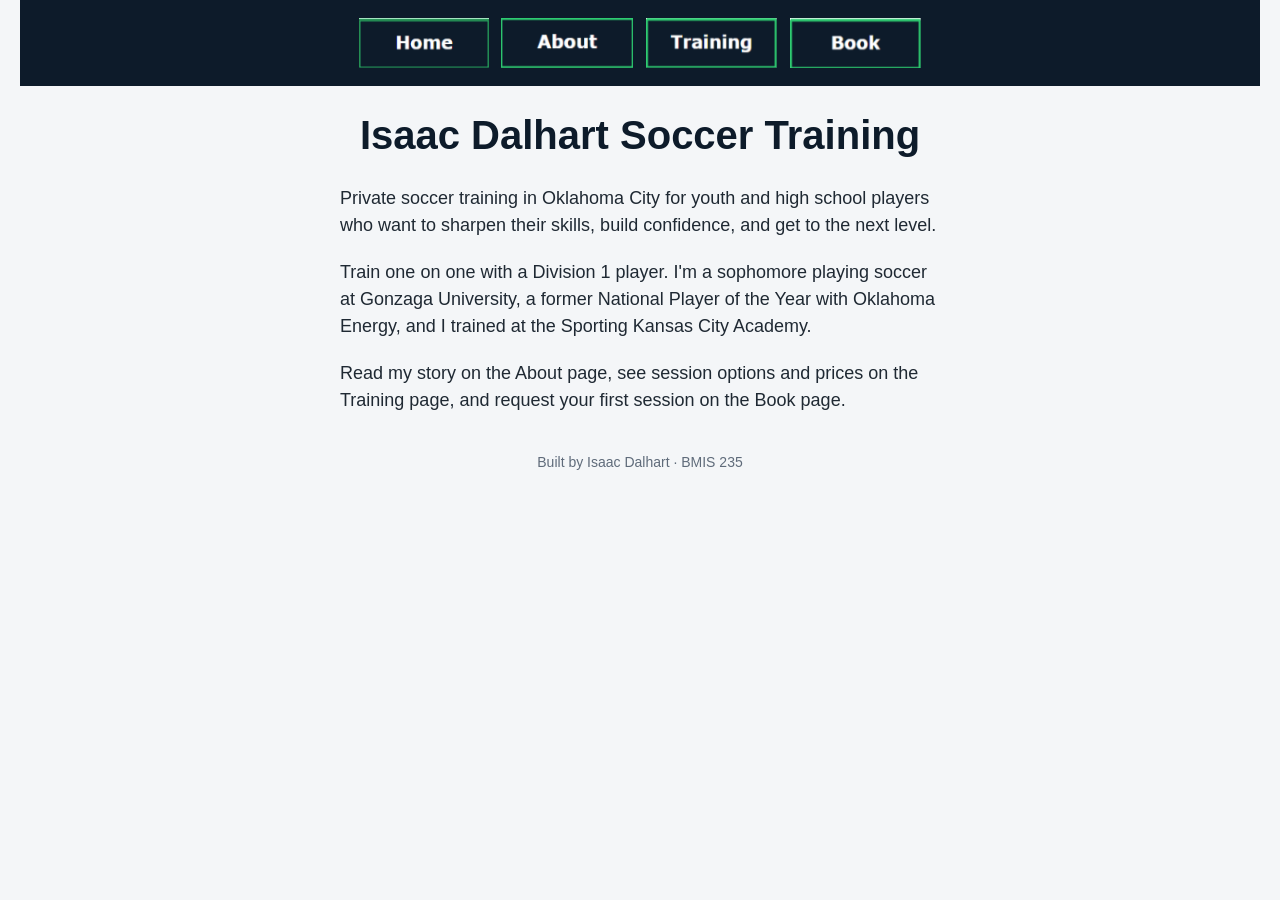
<file: index.html>
<!DOCTYPE html>
<!--
  Author: Isaac Dalhart
  GU username: idalhart
  Course: BMIS 235 - HTML-3
-->
<html lang="en">
<head>
<meta charset="utf-8">
<meta name="author" content="Isaac Dalhart">
<title>Isaac Dalhart Soccer Training</title>

<!-- this one line connects the page to the stylesheet -->
<link rel="stylesheet" href="styles.css">
</head>
<body>

<!-- ===== MENU ============================================================
     The menu is four links. Each link wraps an image instead of words.
     Build it once on this page, check that every link works,
     then copy the whole <nav> block and paste it over the menu on the
     other three pages, so every page has the exact same menu.
     ===================================================================== -->
<nav>
    <a href="index.html"><img src="img/home.png" alt="Home"></a>
    <a href="about.html"><img src="img/about.png" alt="About"></a>
    <a href="training.html"><img src="img/training.png" alt="Training"></a>
    <a href="book.html"><img src="img/book.png" alt="Book"></a>
</nav>

<h1>Isaac Dalhart Soccer Training</h1>
<p>Private soccer training in Oklahoma City for youth and high school players who want to sharpen their skills, build confidence, and get to the next level.</p>
<p>Train one on one with a Division 1 player. I'm a sophomore playing soccer at Gonzaga University, a former National Player of the Year with Oklahoma Energy, and I trained at the Sporting Kansas City Academy.</p>
<p>Read my story on the About page, see session options and prices on the Training page, and request your first session on the Book page.</p>

<!-- ===== SHOWCASE ======================================================
     This box is empty on purpose. In Part 7 you paste an interactive
     graphic BETWEEN the opening <div> and the closing </div> below.
     ===================================================================== -->
<div class="showcase"></div>

<!-- Footer: fill in your name -->
<footer>Built by Isaac Dalhart &middot; BMIS 235</footer>

</body>
</html>
</file>
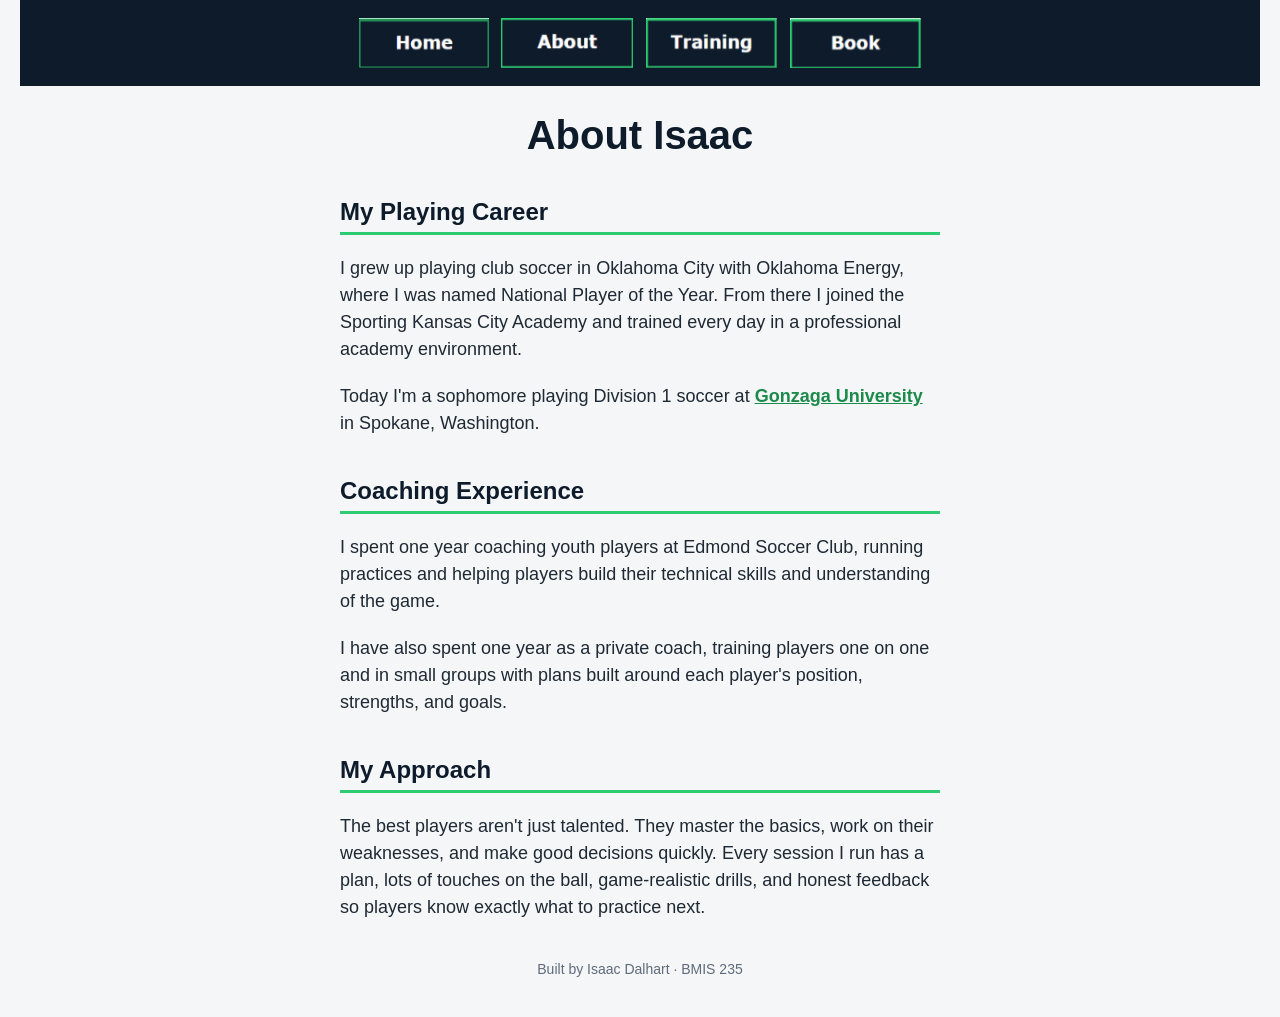
<file: about.html>
<!DOCTYPE html>
<!--
  Author: Isaac Dalhart
  GU username: idalhart
  Course: BMIS 235 - HTML-3
-->
<html lang="en">
<head>
<meta charset="utf-8">
<meta name="author" content="Isaac Dalhart">
<title>About Isaac | Isaac Dalhart Soccer Training</title>

<!-- this one line connects the page to the stylesheet -->
<link rel="stylesheet" href="styles.css">
</head>
<body>

<!-- ===== MENU ============================================================
     The menu is four links. Each link wraps an image instead of words.
     Build it once on this page, check that every link works,
     then copy the whole <nav> block and paste it over the menu on the
     other three pages, so every page has the exact same menu.
     ===================================================================== -->
<nav>
    <a href="index.html"><img src="img/home.png" alt="Home"></a>
    <a href="about.html"><img src="img/about.png" alt="About"></a>
    <a href="training.html"><img src="img/training.png" alt="Training"></a>
    <a href="book.html"><img src="img/book.png" alt="Book"></a>
</nav>

<h1>About Isaac</h1>

<h2>My Playing Career</h2>
<p>I grew up playing club soccer in Oklahoma City with Oklahoma Energy, where I was named National Player of the Year. From there I joined the Sporting Kansas City Academy and trained every day in a professional academy environment.</p>
<p>Today I'm a sophomore playing Division 1 soccer at <a href="https://www.gonzaga.edu">Gonzaga University</a> in Spokane, Washington.</p>

<h2>Coaching Experience</h2>
<p>I spent one year coaching youth players at Edmond Soccer Club, running practices and helping players build their technical skills and understanding of the game.</p>
<p>I have also spent one year as a private coach, training players one on one and in small groups with plans built around each player's position, strengths, and goals.</p>

<h2>My Approach</h2>
<p>The best players aren't just talented. They master the basics, work on their weaknesses, and make good decisions quickly. Every session I run has a plan, lots of touches on the ball, game-realistic drills, and honest feedback so players know exactly what to practice next.</p>

<!-- Footer: fill in your name -->
<footer>Built by Isaac Dalhart &middot; BMIS 235</footer>

</body>
</html>
</file>
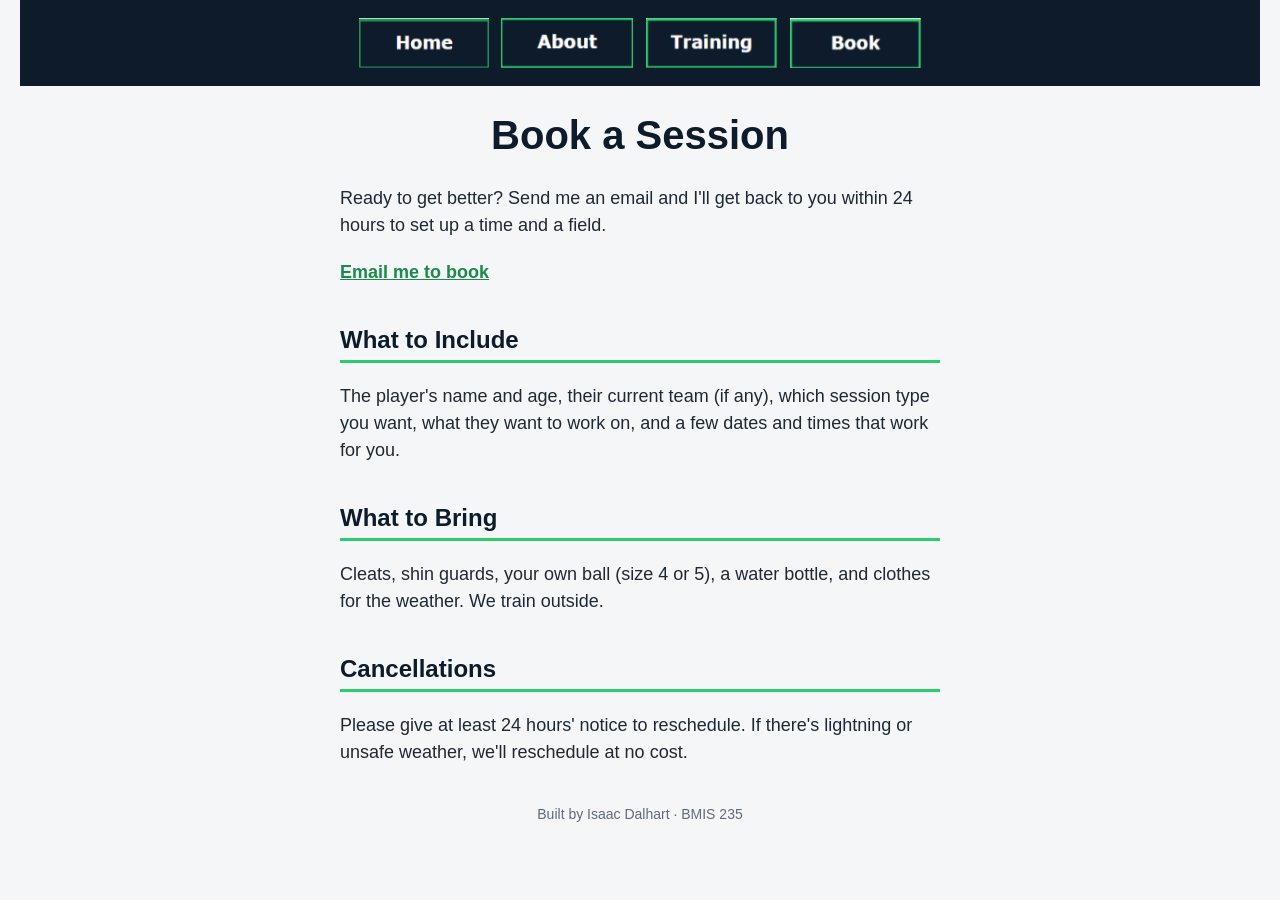
<file: book.html>
<!DOCTYPE html>
<!--
  Author: Isaac Dalhart
  GU username: idalhart
  Course: BMIS 235 - HTML-3
-->
<html lang="en">
<head>
<meta charset="utf-8">
<meta name="author" content="Isaac Dalhart">
<title>Book a Session | Isaac Dalhart Soccer Training</title>
<link rel="stylesheet" href="styles.css">
</head>
<body>

<!-- ===== MENU ============================================================
     The menu is four links. Each link wraps an image instead of words.
     Build it once on this page, check that every link works,
     then copy the whole <nav> block and paste it over the menu on the
     other three pages, so every page has the exact same menu.
     ===================================================================== -->
<nav>
    <a href="index.html"><img src="img/home.png" alt="Home"></a>
    <a href="about.html"><img src="img/about.png" alt="About"></a>
    <a href="training.html"><img src="img/training.png" alt="Training"></a>
    <a href="book.html"><img src="img/book.png" alt="Book"></a>
</nav>

<h1>Book a Session</h1>
<p>Ready to get better? Send me an email and I'll get back to you within 24 hours to set up a time and a field.</p>
<p><a href="mailto:idalhart@zagmail.gonzaga.edu">Email me to book</a></p>

<h2>What to Include</h2>
<p>The player's name and age, their current team (if any), which session type you want, what they want to work on, and a few dates and times that work for you.</p>

<h2>What to Bring</h2>
<p>Cleats, shin guards, your own ball (size 4 or 5), a water bottle, and clothes for the weather. We train outside.</p>

<h2>Cancellations</h2>
<p>Please give at least 24 hours' notice to reschedule. If there's lightning or unsafe weather, we'll reschedule at no cost.</p>

<!-- Footer: fill in your name -->
<footer>Built by Isaac Dalhart &middot; BMIS 235</footer>

</body>
</html>
</file>
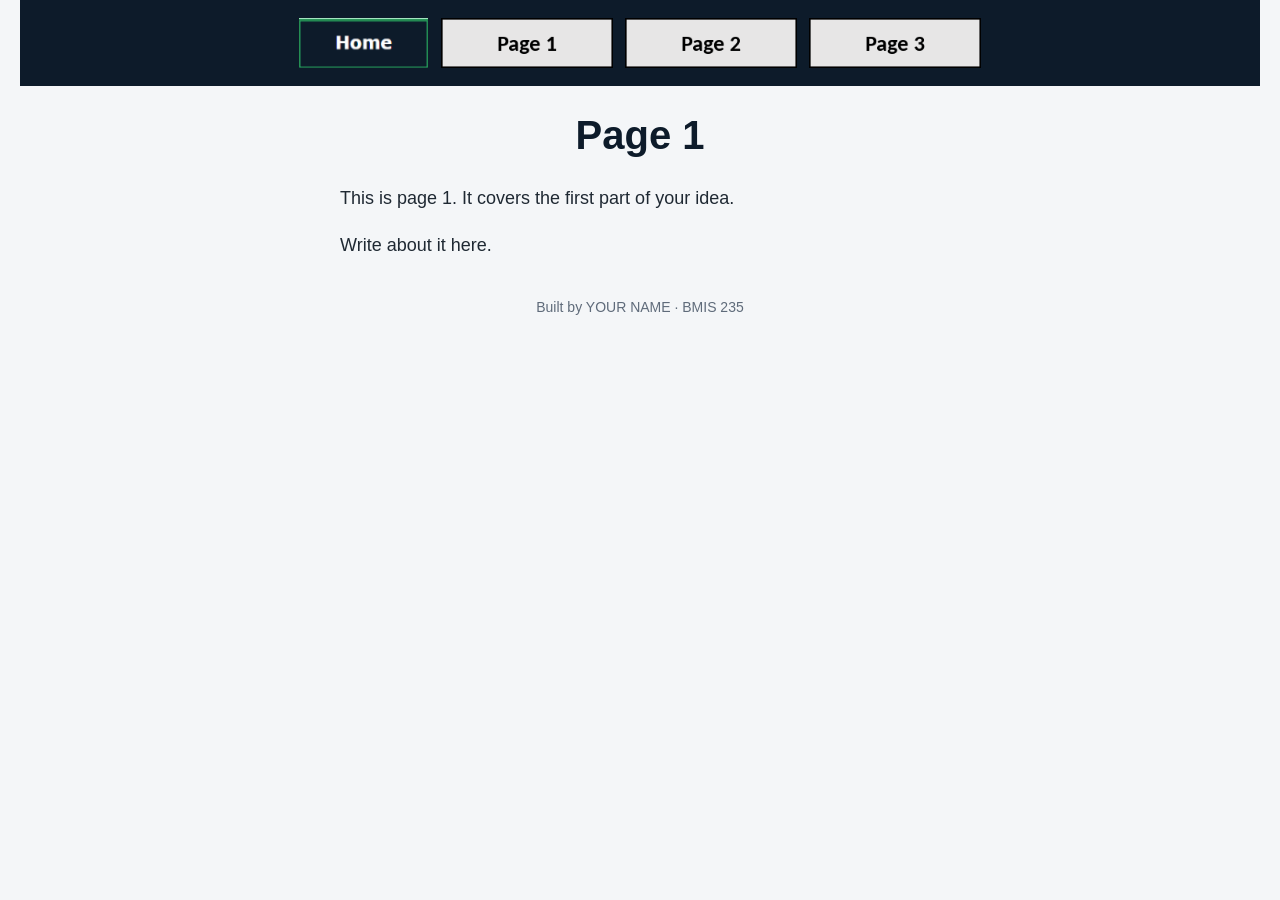
<file: page1.html>
<!DOCTYPE html>
<!--
  Author: YOUR NAME
  GU username: YOUR-GU-USERNAME
  Course: BMIS 235 - HTML-3
-->
<html lang="en">
<head>
<meta charset="utf-8">
<meta name="author" content="YOUR NAME">
<title>Page 1</title>

<!-- this one line connects the page to the stylesheet -->
<link rel="stylesheet" href="styles.css">
</head>
<body>

<!-- ===== MENU ============================================================
     The menu is four links. Each link wraps an image instead of words.
     Build it once on this page, check that every link works,
     then copy the whole <nav> block and paste it over the menu on the
     other three pages, so every page has the exact same menu.
     ===================================================================== -->
<nav>
    <a href="index.html"><img src="img/home.png" alt="Home"></a>
    <a href="page1.html"><img src="img/page1.png" alt="Page 1"></a>
    <a href="page2.html"><img src="img/page2.png" alt="Page 2"></a>
    <a href="page3.html"><img src="img/page3.png" alt="Page 3"></a>
</nav>

<h1>Page 1</h1>
<p>This is page 1. It covers the first part of your idea.</p>
<p>Write about it here.</p>

<!-- Footer: fill in your name -->
<footer>Built by YOUR NAME &middot; BMIS 235</footer>

</body>
</html>
</file>
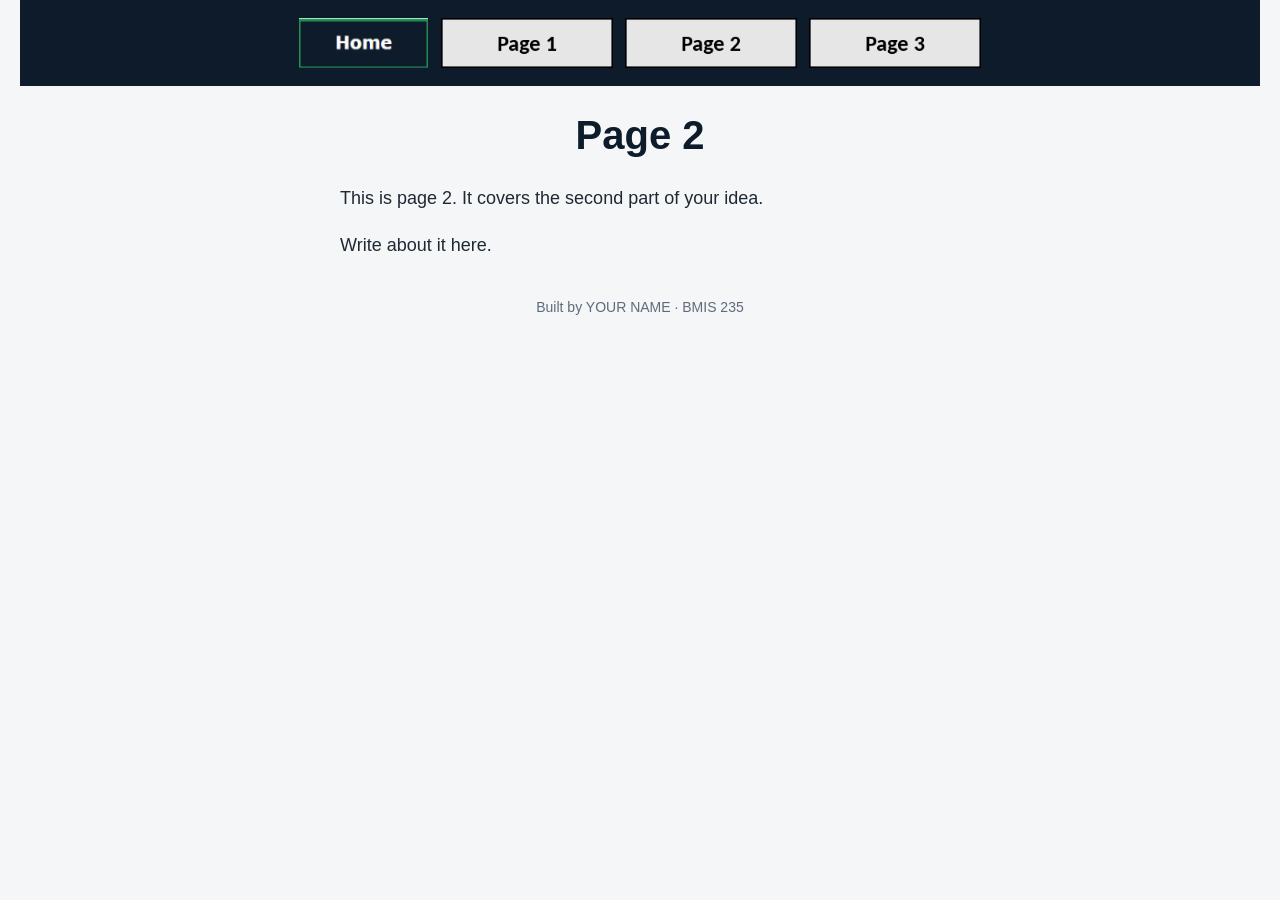
<file: page2.html>
<!DOCTYPE html>
<!--
  Author: YOUR NAME
  GU username: YOUR-GU-USERNAME
  Course: BMIS 235 - HTML-3
-->
<html lang="en">
<head>
<meta charset="utf-8">
<meta name="author" content="YOUR NAME">
<title>Page 2</title>

<!-- this one line connects the page to the stylesheet -->
<link rel="stylesheet" href="styles.css">
</head>
<body>

<!-- ===== MENU ============================================================
     The menu is four links. Each link wraps an image instead of words.
     Build it once on this page, check that every link works,
     then copy the whole <nav> block and paste it over the menu on the
     other three pages, so every page has the exact same menu.
     ===================================================================== -->
<nav>
    <a href="index.html"><img src="img/home.png" alt="Home"></a>
    <a href="page1.html"><img src="img/page1.png" alt="Page 1"></a>
    <a href="page2.html"><img src="img/page2.png" alt="Page 2"></a>
    <a href="page3.html"><img src="img/page3.png" alt="Page 3"></a>
</nav>

<h1>Page 2</h1>
<p>This is page 2. It covers the second part of your idea.</p>
<p>Write about it here.</p>

<!-- Footer: fill in your name -->
<footer>Built by YOUR NAME &middot; BMIS 235</footer>

</body>
</html>
</file>
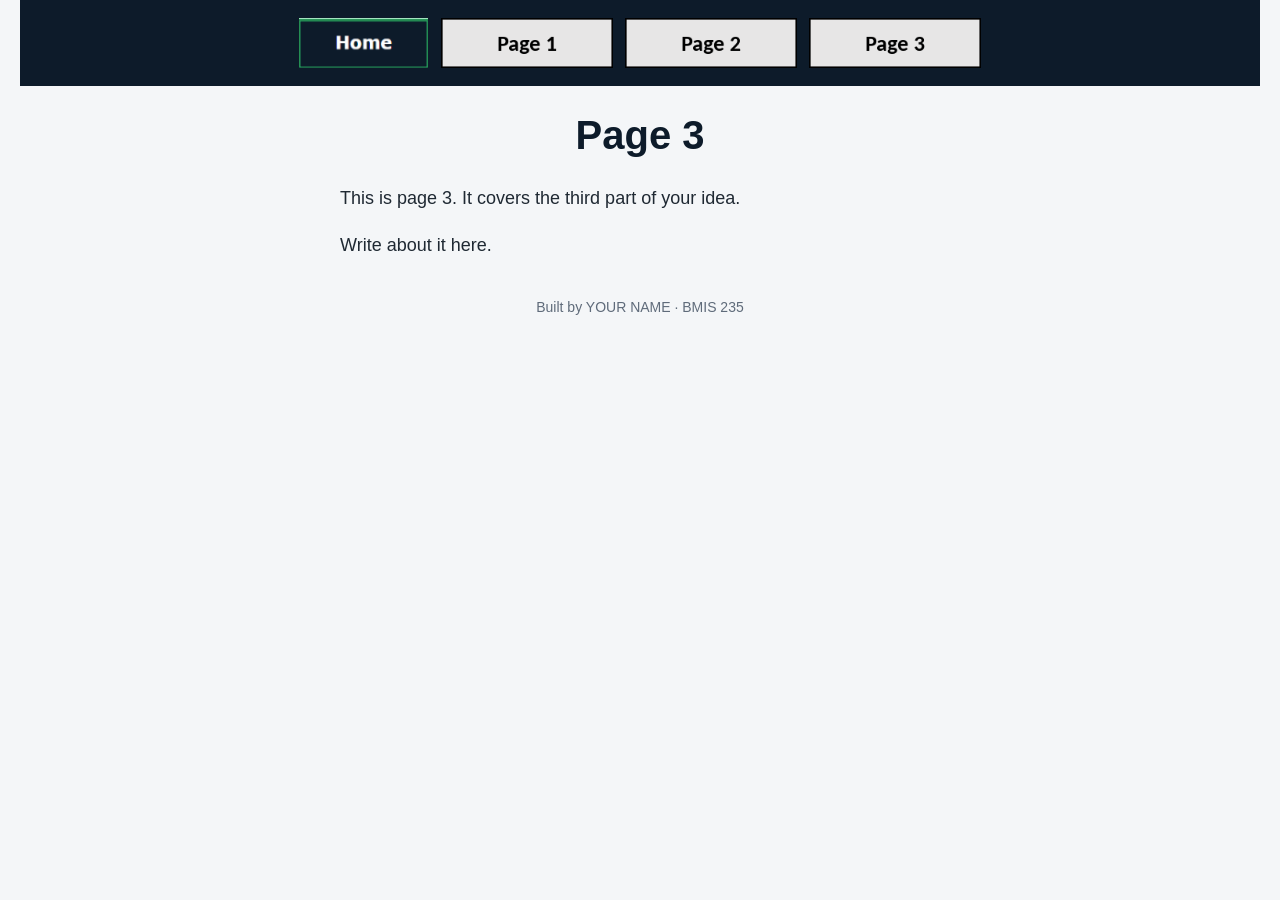
<file: page3.html>
<!DOCTYPE html>
<!--
  Author: YOUR NAME
  GU username: YOUR-GU-USERNAME
  Course: BMIS 235 - HTML-3
-->
<html lang="en">
<head>
<meta charset="utf-8">
<meta name="author" content="YOUR NAME">
<title>Page 3</title>
<link rel="stylesheet" href="styles.css">
</head>
<body>

<!-- ===== MENU ============================================================
     The menu is four links. Each link wraps an image instead of words.
     Build it once on this page, check that every link works,
     then copy the whole <nav> block and paste it over the menu on the
     other three pages, so every page has the exact same menu.
     ===================================================================== -->
<nav>
    <a href="index.html"><img src="img/home.png" alt="Home"></a>
    <a href="page1.html"><img src="img/page1.png" alt="Page 1"></a>
    <a href="page2.html"><img src="img/page2.png" alt="Page 2"></a>
    <a href="page3.html"><img src="img/page3.png" alt="Page 3"></a>
</nav>

<h1>Page 3</h1>
<p>This is page 3. It covers the third part of your idea.</p>
<p>Write about it here.</p>

<!-- Footer: fill in your name -->
<footer>Built by YOUR NAME &middot; BMIS 235</footer>

</body>
</html>
</file>
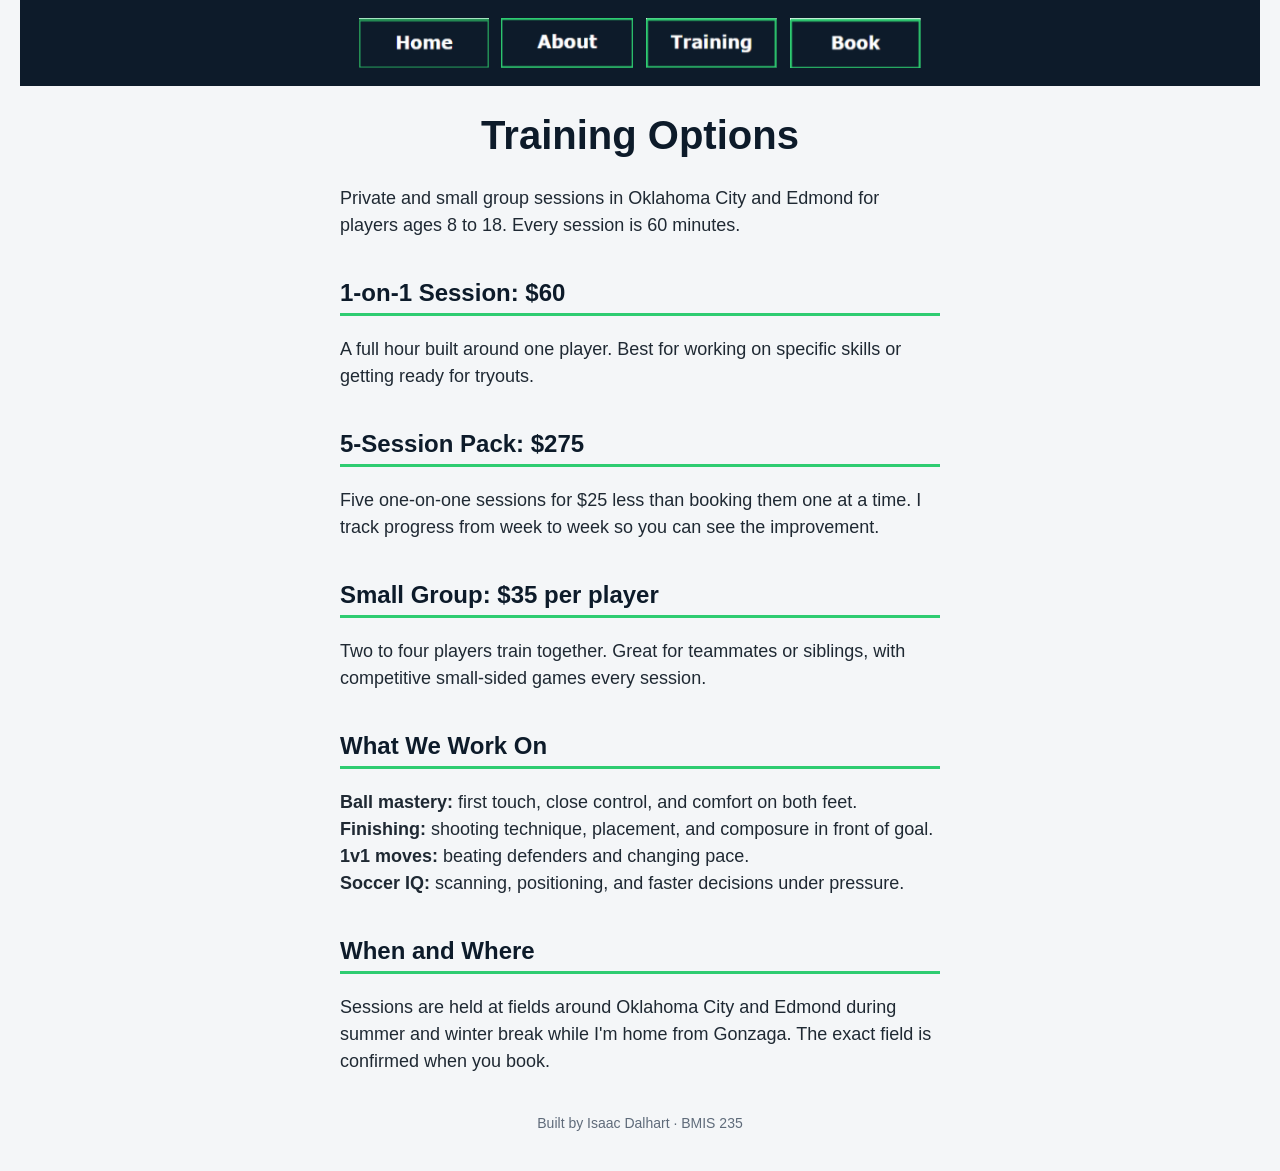
<file: training.html>
<!DOCTYPE html>
<!--
  Author: Isaac Dalhart
  GU username: idalhart
  Course: BMIS 235 - HTML-3
-->
<html lang="en">
<head>
<meta charset="utf-8">
<meta name="author" content="Isaac Dalhart">
<title>Training | Isaac Dalhart Soccer Training</title>

<!-- this one line connects the page to the stylesheet -->
<link rel="stylesheet" href="styles.css">
</head>
<body>

<!-- ===== MENU ============================================================
     The menu is four links. Each link wraps an image instead of words.
     Build it once on this page, check that every link works,
     then copy the whole <nav> block and paste it over the menu on the
     other three pages, so every page has the exact same menu.
     ===================================================================== -->
<nav>
    <a href="index.html"><img src="img/home.png" alt="Home"></a>
    <a href="about.html"><img src="img/about.png" alt="About"></a>
    <a href="training.html"><img src="img/training.png" alt="Training"></a>
    <a href="book.html"><img src="img/book.png" alt="Book"></a>
</nav>

<h1>Training Options</h1>
<p>Private and small group sessions in Oklahoma City and Edmond for players ages 8 to 18. Every session is 60 minutes.</p>

<h2>1-on-1 Session: $60</h2>
<p>A full hour built around one player. Best for working on specific skills or getting ready for tryouts.</p>

<h2>5-Session Pack: $275</h2>
<p>Five one-on-one sessions for $25 less than booking them one at a time. I track progress from week to week so you can see the improvement.</p>

<h2>Small Group: $35 per player</h2>
<p>Two to four players train together. Great for teammates or siblings, with competitive small-sided games every session.</p>

<h2>What We Work On</h2>
<p><strong>Ball mastery:</strong> first touch, close control, and comfort on both feet.<br>
<strong>Finishing:</strong> shooting technique, placement, and composure in front of goal.<br>
<strong>1v1 moves:</strong> beating defenders and changing pace.<br>
<strong>Soccer IQ:</strong> scanning, positioning, and faster decisions under pressure.</p>

<h2>When and Where</h2>
<p>Sessions are held at fields around Oklahoma City and Edmond during summer and winter break while I'm home from Gonzaga. The exact field is confirmed when you book.</p>

<!-- Footer: fill in your name -->
<footer>Built by Isaac Dalhart &middot; BMIS 235</footer>

</body>
</html>
</file>
<file: styles.css>
/* =====================================================================
   styles.css  ·  ISAAC DALHART SOCCER TRAINING
   ---------------------------------------------------------------------
   This one file is your brand guide. Every page that links to it gets
   the same font, the same colors and the same spacing.
   Change a color here once, and every page changes.

   Brand:  font Verdana
           main color   #0D1B2A (navy)
           accent color #2ECC71 (green)
   ===================================================================== */

body {
    font-family: Verdana, Geneva, sans-serif;
    background-color: #f4f6f8;
    color: #1f2933;
    margin: 0;
    padding: 0 20px 40px 20px;
}

/* the menu at the top of every page */
nav {
    background-color: #0D1B2A;
    padding: 14px;
    text-align: center;
}

/* every image inside the menu is forced to the same height.
   If your images still look different sizes, their WIDTHS are
   different: go back to Excel and make every cell the same size. */
nav img {
    height: 50px;
    margin: 4px;
    vertical-align: middle;
}

/* no underline or border around the image links */
nav a {
    text-decoration: none;
}

h1 {
    color: #0D1B2A;
    text-align: center;
    font-size: 40px;
}

p {
    max-width: 600px;
    margin: 20px auto;
    font-size: 18px;
    line-height: 1.5;
}

footer {
    text-align: center;
    font-size: 14px;
    color: #5f6b7a;
    margin-top: 40px;
}


/* NEW STYLE 1: menu buttons grow slightly when you hover over them */
nav img:hover {
    transform: scale(1.08);
    transition: transform 0.2s;
}


/* NEW STYLE 2: section headings in navy with a green accent line */
h2 {
    color: #0D1B2A;
    max-width: 600px;
    margin: 40px auto 10px auto;
    padding-bottom: 6px;
    border-bottom: 3px solid #2ECC71;
}


/* NEW STYLE 3: brand colors on text links (Gonzaga and email links) */
p a {
    color: #1b8a4a;
    font-weight: bold;
}

p a:hover {
    color: #0D1B2A;
    background-color: #2ECC71;
}
</file>
